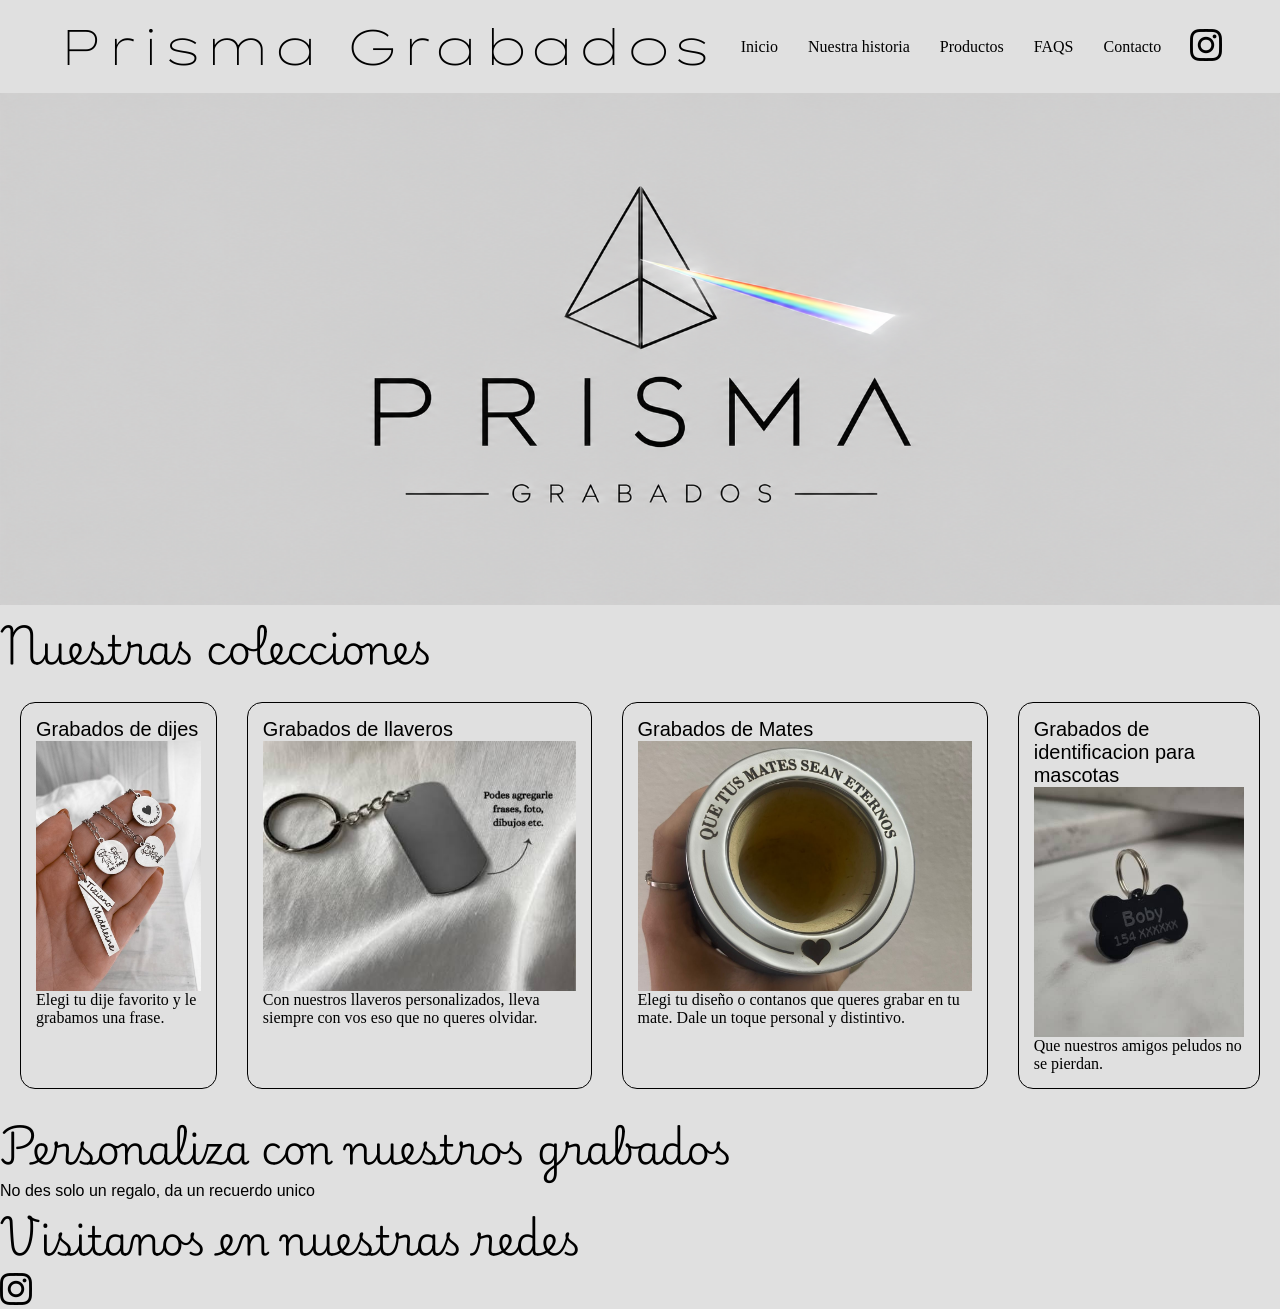
<file: index.html>
<!DOCTYPE html>
<html lang="es">

<head>
    <meta charset="UTF-8">
    <meta name="viewport" content="width=device-width, initial-scale=1.0">
    <title>Prisma Grabados - Inicio</title>
      <link rel="stylesheet" href="./css/styles.css">
        <link rel="preconnect" href="https://fonts.googleapis.com">
<link rel="preconnect" href="https://fonts.gstatic.com" crossorigin>
<link href="https://fonts.googleapis.com/css2?family=Lexend+Zetta&family=Playwrite+IT+Trad&display=swap" rel="stylesheet">

</head>

<body>
    <header>
        <h1>Prisma Grabados</h1>
        <nav>
            <ul>
                <li><a href="#">Inicio</a></li>
                <li><a href="./pages/nuestrahistoria.html">Nuestra historia</a></li>
                <li><a href="./pages/productos.html">Productos</a></li>
                <li><a href="./pages/preguntas.html">FAQS</a></li>
                <li><a href="./pages/contacto.html">Contacto</a></li>
            </ul>
        </nav>
        <a  href="https://www.instagram.com/theofficialpandora/" target="_blank">
            <img src="./assets/instagram.png" alt="logo con redireccion al perfil de instagram">
        </a>
    </header>
    <div class="bannerindex">
        <figure>
    <img src="./assets/logoformatobanner.png" alt="banner con el logo de la empresa">
        </figure>
    </div>
    <main>
       
        <section>
            <h2>Nuestras colecciones</h2>
            <div class="cardsindex">
            <article>
                <h3> Grabados de dijes</h3>
                <figure> <img src="./assets/dijes-imagen.jpg"
                        alt="imgagen de nuestros dijes grabados para inspirar a los clientes">
                    <figcaption> Elegi tu dije favorito y le grabamos una frase.</figcaption>
                </figure>

            </article>
            <article>
                <h3> Grabados de llaveros</h3>
                <figure><img src="./assets/llavero-imagenes.jpg"
                        alt="imagen de inspiracion para nuestros clientes sobre los llaveros">
                    <figcaption>Con nuestros llaveros personalizados, lleva siempre con vos eso que no queres olvidar.
                    </figcaption>
                </figure>
            </article>
            <article>
                <h3> Grabados de Mates</h3>
                <figure><img src="./assets/mates-imagen.jpeg" alt="Nuestros grabados en virutas de mates">
                    <figcaption> Elegi tu diseño o contanos que queres grabar en tu mate. Dale un toque personal y
                        distintivo.</figcaption>
                </figure>
            </article>
            <article>
                <h3> Grabados de identificacion para mascotas</h3>
                <figure><img src="./assets/mascotas.jpg" alt="Chapas identificadoras de mascotas">
                    <figcaption>Que nuestros amigos peludos no se pierdan.</figcaption>
                </figure>
            </article>
            </div>
        </section>
        <section>
            <h2> Personaliza con nuestros grabados</h2>
            <p> No des solo un regalo, da un recuerdo unico</p>
        </section>
    </main>
    <footer>
        <nav>
            <section>
                <h2>Visitanos en nuestras redes</h2><a href="https://www.instagram.com/theofficialpandora/"
                    target="_blank">
                    <img src="./assets/instagram.png" alt="logo con redireccion al perfil de instagram">
                </a>
            </section>
        </nav>
    </footer>
</body>

</html>
</file>
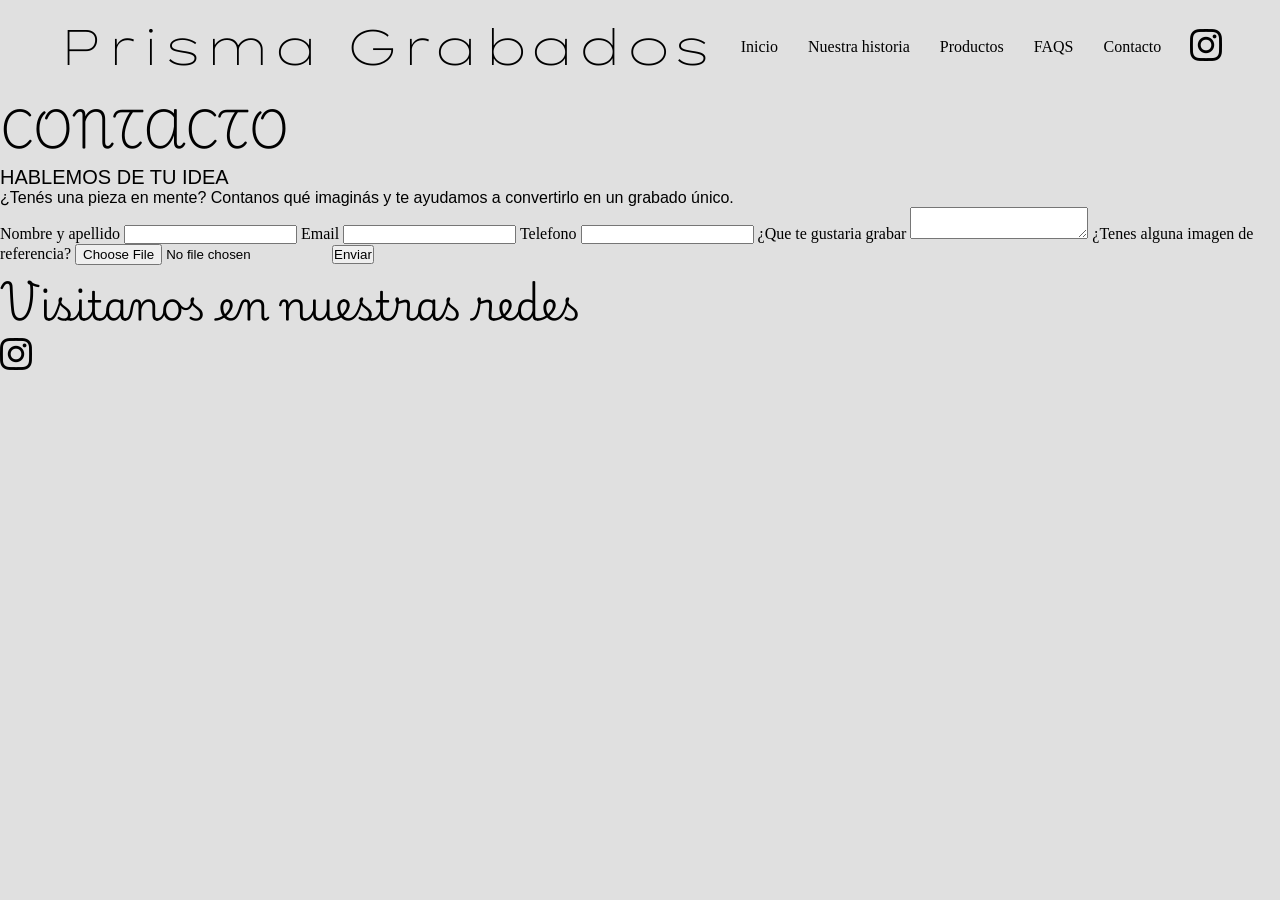
<file: pages/contacto.html>
<!DOCTYPE html>
<html lang="es">

<head>
    <meta charset="UTF-8">
    <meta name="viewport" content="width=device-width, initial-scale=1.0">
    <title>Prisma Grabados - Contacto</title>
    <link rel="stylesheet" href="../css/styles.css">
    <link rel="preconnect" href="https://fonts.googleapis.com">
<link rel="preconnect" href="https://fonts.gstatic.com" crossorigin>
<link href="https://fonts.googleapis.com/css2?family=Lexend+Zetta&family=Playwrite+IT+Trad&display=swap" rel="stylesheet">
</head>

<body>
    <header>
        <h1>Prisma Grabados</h1>
        <nav>
            <ul>
                <li><a href="../index.html">Inicio</a></li>
                <li><a href="./nuestrahistoria.html">Nuestra historia</a></li>
                <li><a href="./productos.html">Productos</a></li>
                <li><a href="./preguntas.html">FAQS</a></li>
                <li><a href="./contacto.html">Contacto</a></li>
            </ul>
        </nav>
        <a href="https://www.instagram.com/theofficialpandora/" target="_blank">
            <img src="../assets/instagram.png" alt="logo con redireccion al perfil de instagram">
        </a>
    </header>
    <main>
        <section>
            <h2>CONTACTO</h2>
            <h3>HABLEMOS DE TU IDEA</h3>
            <p>¿Tenés una pieza en mente?
                Contanos qué imaginás y te ayudamos a convertirlo en un grabado único.</p>
            <form>
                <label for="nombreyapellido"> Nombre y apellido</label>
                <input type="text" id="nombreyapellido">
                <label for="email"> Email</label>
                <input type="email" id="email">
                <label for="telefono">Telefono</label>
                <input type="number" id="telefono">
                <laber for="idea"> ¿Que te gustaria grabar</laber>
                <textarea id="idea"></textarea>
                <label for="diseño"> ¿Tenes alguna imagen de referencia?</label>
                <input type="file" id="diseño">
                <input type="submit" value="Enviar">
                </form>
        </section>   
        </main>
         <footer>
        <nav>
            <section>
                <h2>Visitanos en nuestras redes</h2><a href="https://www.instagram.com/theofficialpandora/"
                    target="_blank">
                    <img src="../assets/instagram.png" alt="logo con redireccion al perfil de instagram">
                </a>
            </section>
        </nav>
    </footer>
</body>

</html>
</file>
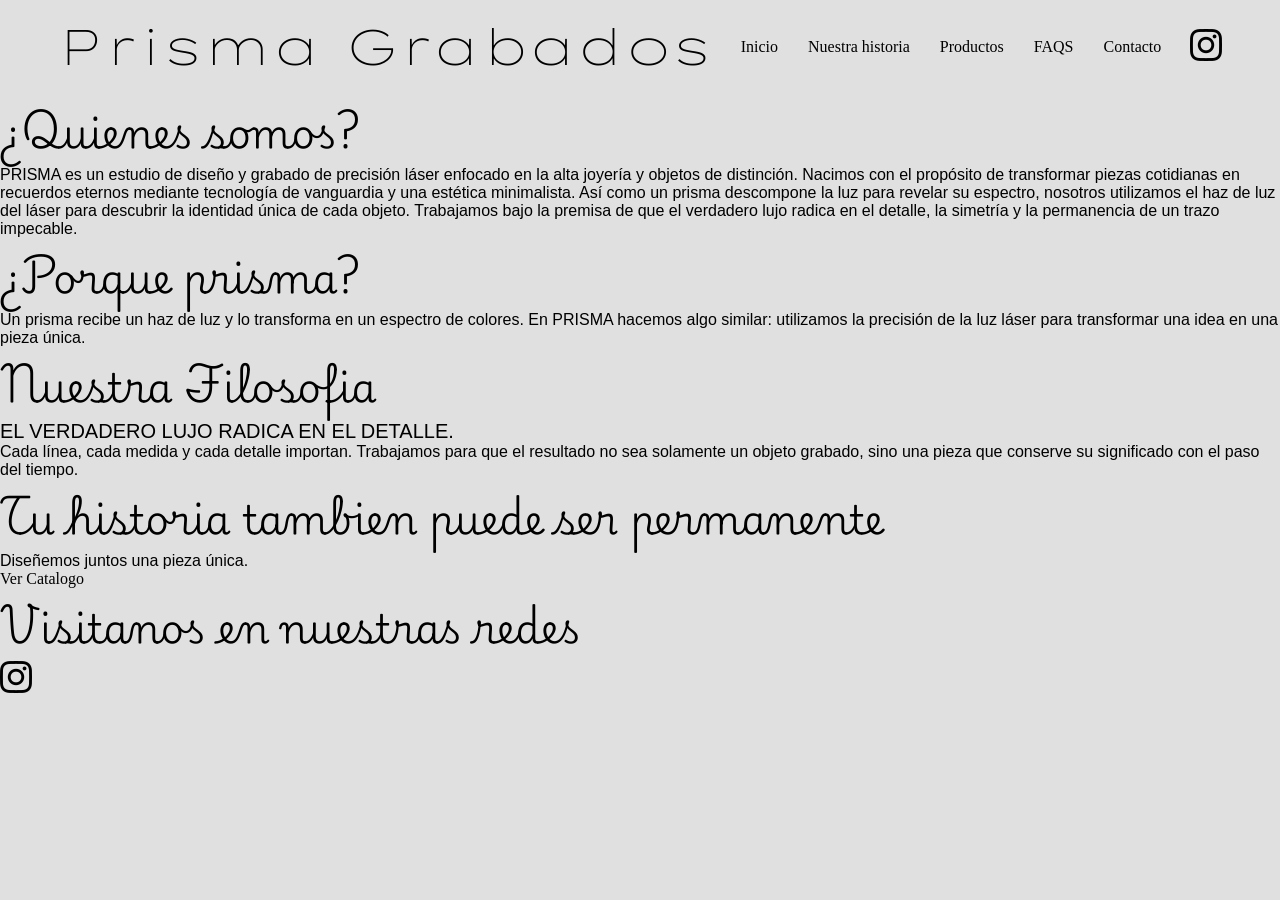
<file: pages/nuestrahistoria.html>
<!DOCTYPE html>
<html lang="es">

<head>
    <meta charset="UTF-8">
    <meta name="viewport" content="width=device-width, initial-scale=1.0">
    <title>Prisma Grabados - Nuestra historia</title>
    <link rel="stylesheet" href="../css/styles.css">
    <link rel="preconnect" href="https://fonts.googleapis.com">
<link rel="preconnect" href="https://fonts.gstatic.com" crossorigin>
<link href="https://fonts.googleapis.com/css2?family=Lexend+Zetta&family=Playwrite+IT+Trad&display=swap" rel="stylesheet">
</head>

<body>
    <header>
        <h1>Prisma Grabados</h1>
        <nav>
            <ul>
                <li><a href="../index.html">Inicio</a></li>
                <li><a href="./nuestrahistoria.html">Nuestra historia</a></li>
                <li><a href="./productos.html">Productos</a></li>
                <li><a href="./preguntas.html">FAQS</a></li>
                <li><a href="./contacto.html">Contacto</a></li>
            </ul>
        </nav>
        <a href="https://www.instagram.com/theofficialpandora/" target="_blank">
            <img src="../assets/instagram.png" alt="logo con redireccion al perfil de instagram">
        </a>
    </header>
    <main>
    <section>
        <h2>¿Quienes somos?</h2>
        <p>PRISMA es un estudio de diseño y grabado de precisión láser enfocado en la alta joyería y objetos de
            distinción.
            Nacimos con el propósito de transformar piezas cotidianas en recuerdos eternos mediante tecnología de
            vanguardia
            y una estética minimalista. Así como un prisma descompone la luz para revelar su espectro, nosotros
            utilizamos el
            haz de luz del láser para descubrir la identidad única de cada objeto. Trabajamos bajo la premisa de que el
            verdadero
            lujo radica en el detalle, la simetría y la permanencia de un trazo impecable.
        </p>
    </section>
    <section>
        <h2>¿Porque prisma?</h2>
        <p>Un prisma recibe un haz de luz y lo transforma en un espectro de colores.
            En PRISMA hacemos algo similar: utilizamos la precisión de la luz láser para transformar una idea en una
            pieza única.</p>
    </section>
    <section>
        <h2> Nuestra Filosofia</h2>
        <h3>EL VERDADERO LUJO
            RADICA EN EL DETALLE.</h3>
        <p>Cada línea, cada medida y cada detalle importan.
            Trabajamos para que el resultado no sea solamente un objeto grabado, sino una pieza que conserve su
            significado con el paso del tiempo.</p>
    </section>
    <section> <h2>Tu historia tambien puede ser permanente</h2>
    <p>Diseñemos juntos una pieza única.</p>
<a href="../pages/productos.html"> Ver Catalogo</a></section>
    </main>
<footer>
        <nav>
            <section>
                <h2>Visitanos en nuestras redes</h2><a href="https://www.instagram.com/theofficialpandora/"
                    target="_blank">
                    <img src="../assets/instagram.png" alt="logo con redireccion al perfil de instagram">
                </a>
            </section>
        </nav>
    </footer>
</body>

</html>
</file>
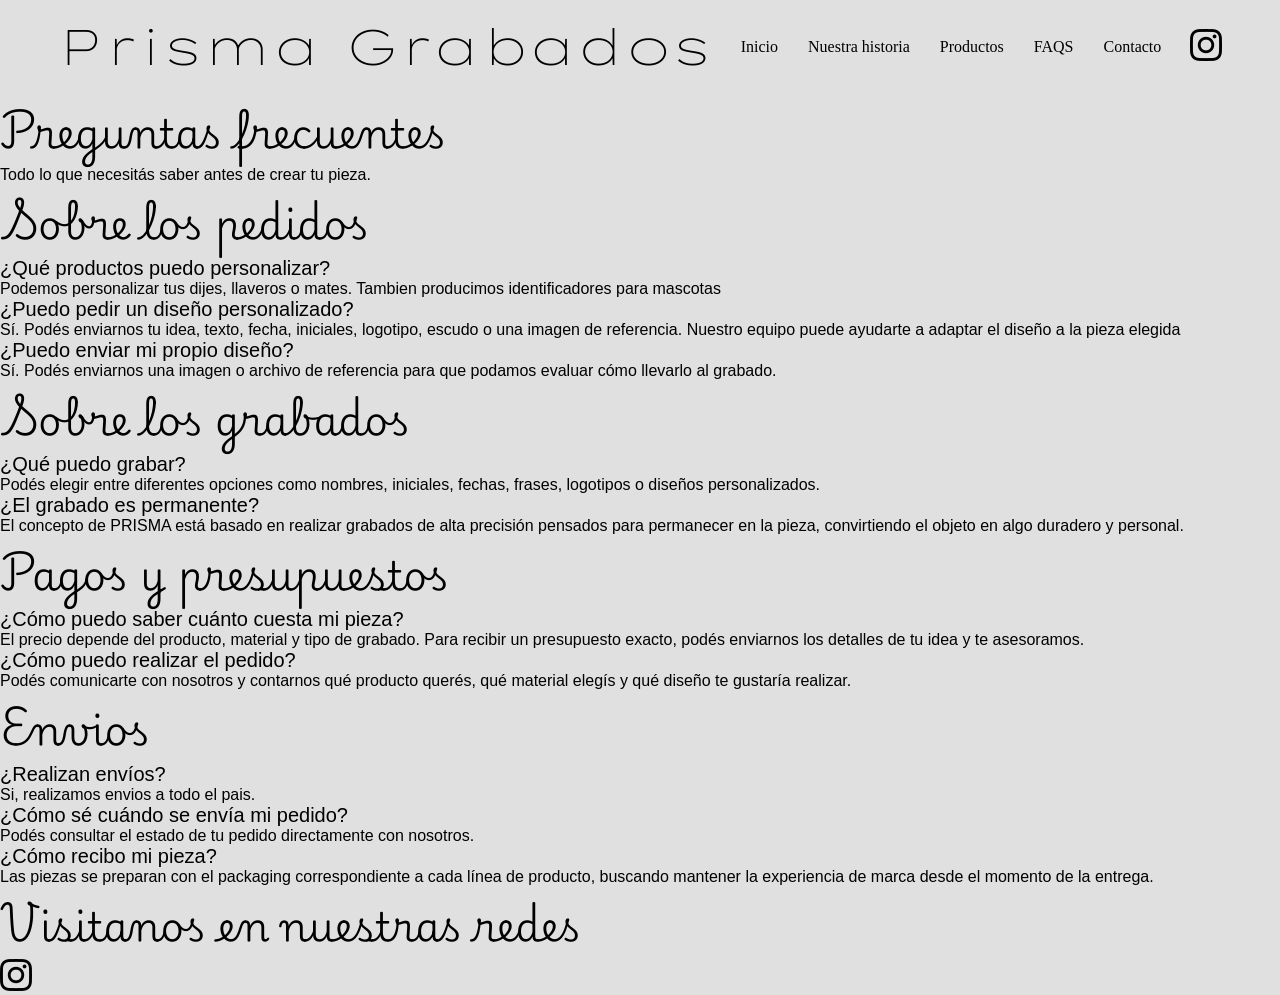
<file: pages/preguntas.html>
<!DOCTYPE html>
<html lang="es">

<head>
    <meta charset="UTF-8">
    <meta name="viewport" content="width=device-width, initial-scale=1.0">
    <title>Prisma Grabados - Preguntas</title>
     <link rel="stylesheet" href="../css/styles.css">
    <link rel="preconnect" href="https://fonts.googleapis.com">
<link rel="preconnect" href="https://fonts.gstatic.com" crossorigin>
<link href="https://fonts.googleapis.com/css2?family=Lexend+Zetta&family=Playwrite+IT+Trad&display=swap" rel="stylesheet">
</head>

</head>

<body>
    <header>
        <h1>Prisma Grabados</h1>
         <nav>
            <ul>
                <li><a href="../index.html">Inicio</a></li>
                <li><a href="./nuestrahistoria.html">Nuestra historia</a></li>
                <li><a href="./productos.html">Productos</a></li>
                <li><a href="./preguntas.html">FAQS</a></li>
                <li><a href="./contacto.html">Contacto</a></li>
            </ul>
        </nav>
        <a href="https://www.instagram.com/theofficialpandora/" target="_blank">
            <img src="../assets/instagram.png" alt="logo con redireccion al perfil de instagram">
        </a>
    </header>
    <main>
    <h2>Preguntas frecuentes</h2>
    <p>Todo lo que necesitás saber antes de crear tu pieza.</p>
    <section>
        <h2>Sobre los pedidos</h2>
        <article>
            <h3>¿Qué productos puedo personalizar?</h3>
            <p>Podemos personalizar tus dijes, llaveros o mates. Tambien producimos identificadores para mascotas</p>
        </article>
        <article>
            <h3>¿Puedo pedir un diseño personalizado?</h3>
            <p>Sí. Podés enviarnos tu idea, texto, fecha, iniciales, logotipo, escudo o una imagen de referencia.
                Nuestro equipo puede ayudarte a adaptar el diseño a la pieza elegida</p>
        </article>
        <article>
            <h3>¿Puedo enviar mi propio diseño?
            </h3>
            <p>Sí. Podés enviarnos una imagen o archivo de referencia para que podamos evaluar cómo llevarlo al grabado.
            </p>
        </article>
    </section>
    <section>
        <h2>Sobre los grabados</h2>
        <article>
            <h3>¿Qué puedo grabar?

            </h3>
            <p>Podés elegir entre diferentes opciones como nombres, iniciales, fechas, frases, logotipos o diseños
                personalizados.</p>
        </article>
        <article>
            <h3>
                ¿El grabado es permanente?
            </h3>
            <p>El concepto de PRISMA está basado en realizar grabados de alta precisión pensados para permanecer en la
                pieza, convirtiendo el objeto en algo duradero y personal.</p>
        </article>
    </section>
    <section>
        <h2>Pagos y presupuestos</h2>
        <article>
            <h3>¿Cómo puedo saber cuánto cuesta mi pieza?</h3>
            <p>El precio depende del producto, material y tipo de grabado. Para recibir un presupuesto exacto, podés
                enviarnos los detalles de tu idea y te asesoramos.

            </p>
        </article>
        <article>
            <h3>¿Cómo puedo realizar el pedido?</h3>
            <p>Podés comunicarte con nosotros y contarnos qué producto querés, qué material elegís y qué diseño te
                gustaría realizar.</p>
        </article>
    </section>
    <section>
        <h2>Envios</h2>
        <article>
            <h3>¿Realizan envíos?</h3>
            <p>Si, realizamos envios a todo el pais.</p>
        </article>
        <article>
            <h3>¿Cómo sé cuándo se envía mi pedido?</h3>
            <p>Podés consultar el estado de tu pedido directamente con nosotros.</p>
        </article>
        <article>
            <h3>¿Cómo recibo mi pieza?</h3>
            <p>Las piezas se preparan con el packaging correspondiente a cada línea de producto, buscando mantener la
                experiencia de marca desde el momento de la entrega.</p>
        </article>
    </section>
</main>
 <footer>
        <nav>
            <section>
                <h2>Visitanos en nuestras redes</h2><a href="https://www.instagram.com/theofficialpandora/"
                    target="_blank">
                    <img src="../assets/instagram.png" alt="logo con redireccion al perfil de instagram">
                </a>
            </section>
        </nav>
    </footer>
</body>

</html>
</file>
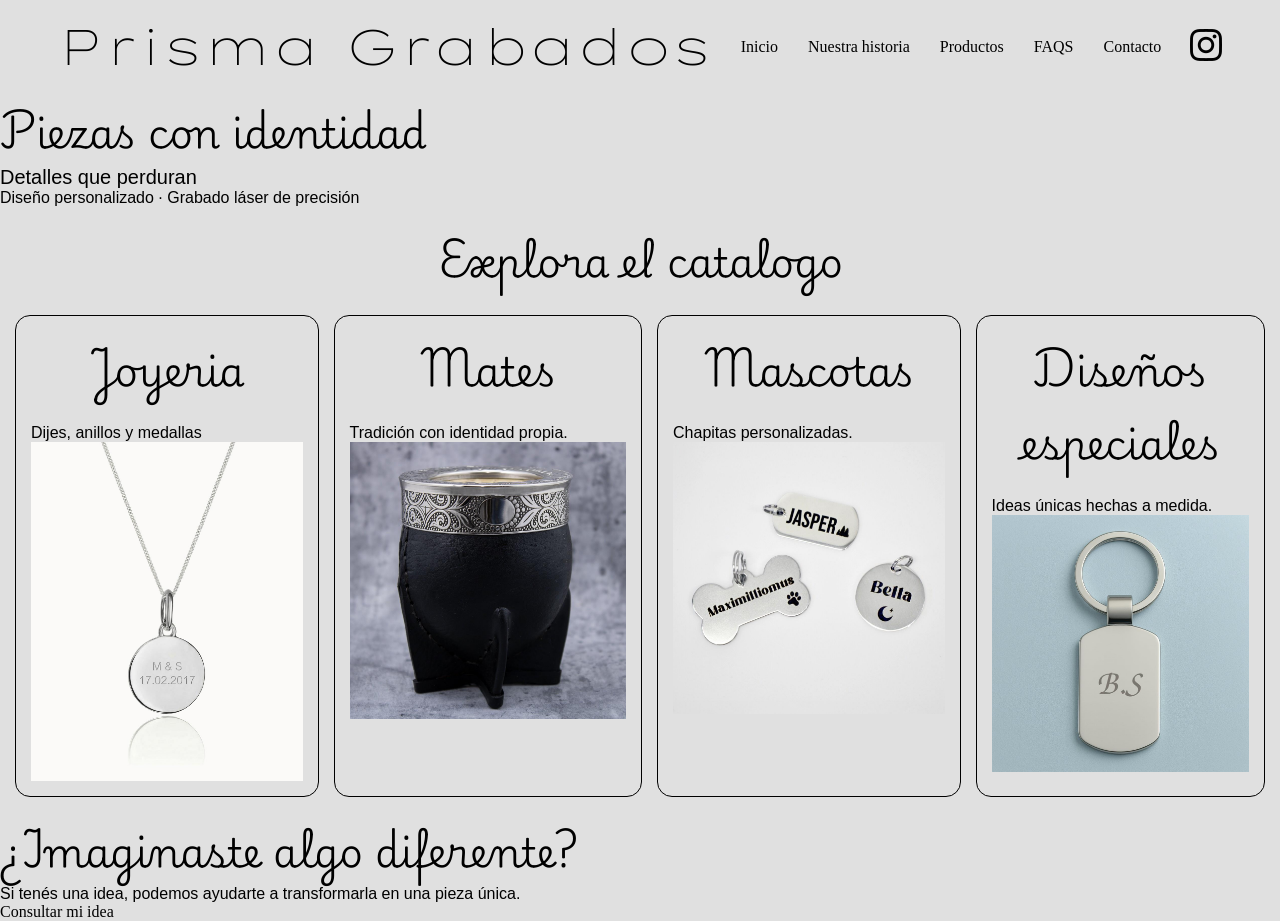
<file: pages/productos.html>
<!DOCTYPE html>
<html lang="es">

<head>
    <meta charset="UTF-8">
    <meta name="viewport" content="width=device-width, initial-scale=1.0">
    <title>Prisma Grabados - Catalogo</title>
    <link rel="stylesheet" href="../css/styles.css">
    <link rel="preconnect" href="https://fonts.googleapis.com">
<link rel="preconnect" href="https://fonts.gstatic.com" crossorigin>
<link href="https://fonts.googleapis.com/css2?family=Lexend+Zetta&family=Playwrite+IT+Trad&display=swap" rel="stylesheet">
</head>

<body>
    <header>
        <h1>Prisma Grabados</h1>
        <nav>
            <ul>
                <li><a href="../index.html">Inicio</a></li>
                <li><a href="./nuestrahistoria.html">Nuestra historia</a></li>
                <li><a href="./productos.html">Productos</a></li>
                <li><a href="./preguntas.html">FAQS</a></li>
                <li><a href="./contacto.html">Contacto</a></li>
            </ul>
        </nav>
        <a href="https://www.instagram.com/theofficialpandora/" target="_blank">
            <img src="../assets/instagram.png" alt="logo con redireccion al perfil de instagram">
        </a>
    </header>
    <main>
        <h2>Piezas con identidad</h2>
        <h3>Detalles que perduran</h3>
        <p>Diseño personalizado · Grabado láser de precisión</p>
        <section class="sectioncardsproductos" >
            <h2>Explora el catalogo</h2>
            <div class="cardsproductos">
            <article>
                <h2>Joyeria</h2>
                <p> Dijes, anillos y medallas</p>
                <img   src="../assets/joyeriacatalogo.jpg" alt="nuestras joytas grabadas">
            </article>
            <article >
                <h2>Mates</h2>
                <p>Tradición con identidad propia.</p>
                <img  src="../assets/matescatalogo.jpg" alt="nuestros mates personalizables">
            </article>
            <article >
                <h2>Mascotas</h2>
                <p>Chapitas personalizadas.</p>
                <img src="../assets/mascotacatalogo.jpg" alt="chapitas personalizadas para mascotas">
            </article>
            <article >
                <h2>Diseños especiales</h2>
                <p>Ideas únicas hechas a medida.</p>
                <img  src="../assets/llaverocatalogo.jpg" alt="llaveros personalizados" Z>
            </article>
            </div>
        </section>
        <section>
            <h2> ¿Imaginaste algo diferente?</h2>
            <p>Si tenés una idea, podemos ayudarte a transformarla en una pieza única. </p>
            <a href="../pages/contacto.html" >Consultar mi idea</a>
        </section>


    </main>
</body>

</html>
</file>
<file: css/styles.css>
/* Paleta de colores: Gris plata #E0E0E0, Negro #000000 , Blanco #FFFFF */
/* Tipografias titulo:Lexend Zetta Subtitulo:Playwrite IT Trad */
/* estilos generales */
* { 
    margin: 0;
    padding: 0; }
body {
    background-color: #E0E0E0;
    color: #000000;
}

/*header*/
/* estilo de titulos */

h1 {
    font-family: "Lexend Zetta", sans-serif;
    color: #000000;
    font-size: 50px;
    font-weight: 150;
}

a {
    text-decoration: none;
    color: #000000;
}


/* main */

h2 {
   font-family: "Playwrite IT Trad", cursive;
    color: #000000;
    font-size: 40px;
    font-weight: 300;
}

/* estilos */

h3,
p {
    font-family: 'Inter Regular', sans-serif;
    color: #000000;
    
}

h3 {
    font-family: 'Inter Regular', sans-serif;
    font-size: 20px;
    font-weight: 400;
}

/* footer */

/*box model*/

/*flexbox*/
/*header*/
header {
     display: flex;
     flex-direction: row;
    align-items: center;
    justify-content: space-evenly;
    padding: 15px 30px;

}

header nav ul {
    text-decoration: none;
    list-style: none;     
    display: flex;
    gap: 30px;
    
/* archivo index */
}
.bannerindex img{
   width: 100%;

}
.cardsindex {
     display: flex;
     flex-direction: row;
    justify-content: space-around;
    gap: 30px;
    padding: 20px;
}
.cardsindex article {
    border: solid 1px black;
    border-radius: 15PX;
    padding: 15px;



}
.cardsindex article img {
    width: 100%;
    height: 250px;
    object-fit: cover;
    display: block;
    }
/* Archivo productos */
.cardsproductos article img {
    width: 100%;

    object-fit: cover;
    display: block;
    }
.cardsproductos {
     display: flex;
     flex-direction: row;
    justify-content: space-around;
    gap: 15px;

}
.cardsproductos article {
    border: solid 1px black;
    border-radius: 15PX;
    padding: 15px;


}
.sectioncardsproductos h2{
   text-align: center;
 margin: 0 0 20px 0;
}
.sectioncardsproductos {
   padding: 15px;

}
</file>
